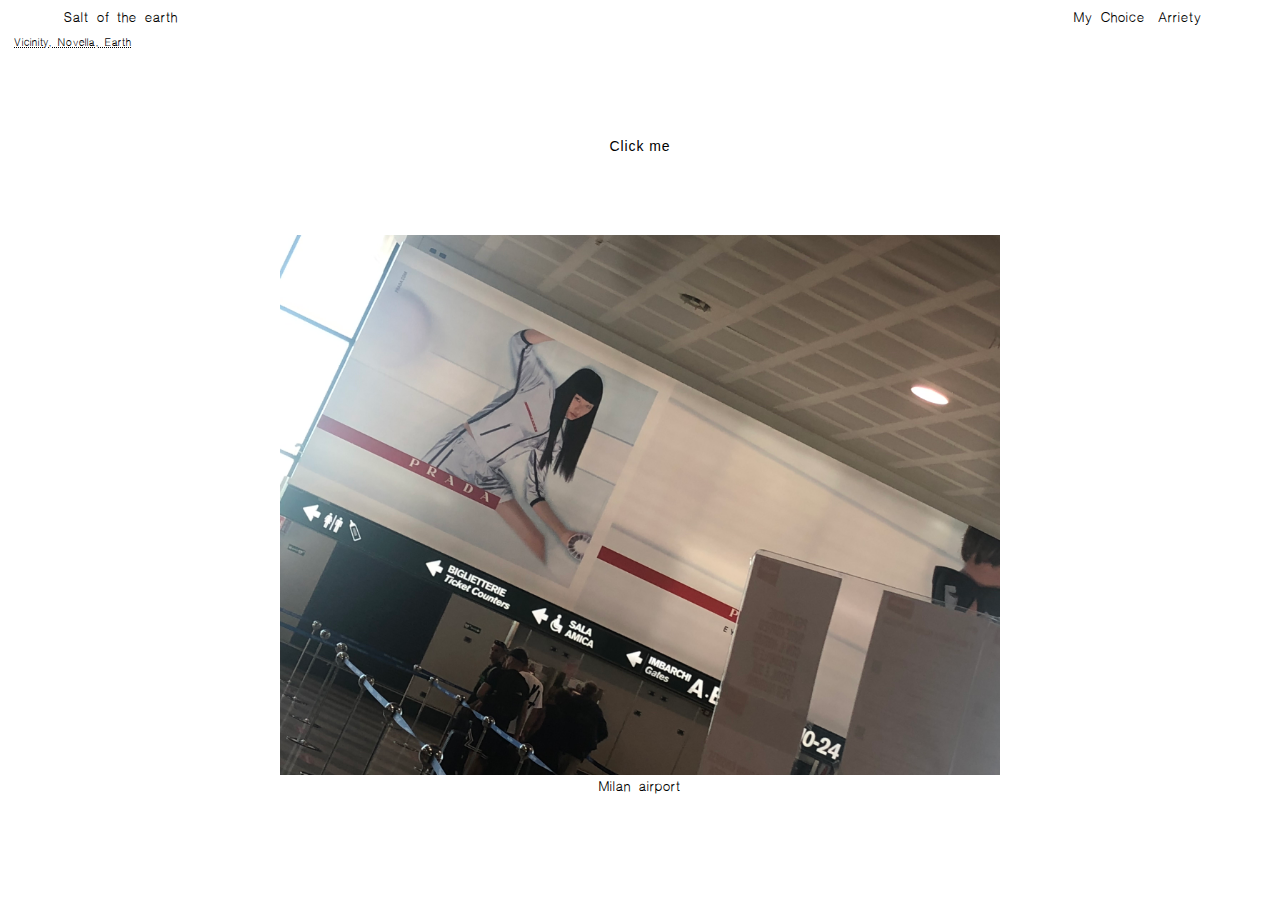
<file: index.html>
<!DOCTYPE html>
<html lang="en">
  <head>
    <meta charset="UTF-8" />
    <meta name="viewport" content="width=device-width, initial-scale=1.0" />
    <title>Freedom</title>
    <!-- styles -->
    <link rel="stylesheet" href="styles.css">
    <link rel="stylesheet" href="base.css">
    <link rel="stylesheet" href="style-main.css">
  </head>
  <body>

    <nav>
      <div class="nav-center">
        Salt of the earth
        <span class="nav-links">
          <a href="index.html">My choice</a>
          <a href="hex.html">Arriety</a>
      </span>
      </div>
    </nav>

    <span class="home">  <a href="../index.html"> Vicinity, </a>
  <a href="../index.html"> Novella, </a>
  <a href="../earth/index.html">Earth</a></span>


    <main>
      <div class="container">
      <h2>
        <!-- Background color: -->
        <span class="color">
          <!-- #f1f5f8 -->
        </span>
        </h2>
      <button class="btn btn-hero" id="btn">
        Click me</button>
      </div>
    </main>

    <section class="base">
      <article class="images-slideshow">
        <ul><li class="imageSlides">
         <figure>
           <img src="images/1.jpeg">
         </figure>
         <figcaption class="figcaption">Milan airport</figcaption>
       </li><li class="imageSlides">
         <figure>
           <img src="images/2day.jpeg">
         </figure>
         <figcaption>Arrive in Sicily on a overnight bus. </figcaption>
       </li><li class="imageSlides">
         <figure>
           <img src="images/2.jpeg">
         </figure>
         <figcaption>Breakfast Sicily, Prickly Pear we prepared, fig pastry, coffee. <br><br>
           Giuseppe: Niente sono andato a prendere la macchina e quando vogliamo fare
           colazione facciamo colazione.
          <br>
           Nothing I went to get the car and when we want to have breakfast we have breakfast.
           <br><br>Se vuoi mangiarti con un po’ di uva da tavola vado a raccogliere.
           <br>
           If you want to eat yourself with a little table grapes, I’ll go and pick.
         </figcaption>
       </li><li class="imageSlides">
         <figure>
           <img src="images/3.jpeg">
         </figure>
         <figcaption>Flight to Brindisi from Milan, Call me by your name youth playing Chess.
           They all cheered when we landed.</figcaption>
       </li><li class="imageSlides">
         <figure>
           <img src="images/4.jpeg">
         </figure>
         <figcaption>A Maritima dinner, Pistachio Flan from the supermarket,
           coffee and ciggerettes. </figcaption>
       </li><li class="imageSlides">
        <figure>
          <img src="images/3day.jpeg">
        </figure>
        <figcaption class="figcaption">Cavalli neighbour</figcaption>
      </li><li class="imageSlides">
         <figure>
          <img src="images/5.jpeg">
         </figure>
         <figcaption>Al fiore nati gli vuoi bene allora tutti giorni è come se
           fai la carezza cresce bene se tu lo lasci di abbandonato non cresce
           più bene insieme Amarsi è così lo stesso la pianta non cambia niente.
           <br><br>
           You love the flower born so every day it is as if you caress it grows
           well if you leave it abandoned it no longer grows well together.
           Love each other is so the same the plant does not change anything.
         </figcaption>
       </li><li class="imageSlides">
         <figure>
           <img src="images/6.jpeg">
         </figure>
         <figcaption>Sicily home, smoke camera, where we sit and have coffee and talk.
          <br><br> Poi poi quando riesci di fumare e entra dentro così rimani
          più che non ti mangiano le zanzare perché adesso 10 minuti attaccano.
          <br><br>
          Then, then when you manage to smoke and go inside so it remains more that
          the mosquitos do not eat you because now 10 minutes they attack.
        </figcaption>
      </li><li class="imageSlides">
         <figure>
           <img src="images/7.jpeg">
         </figure>
         <figcaption>Pane, warming up on the windowsil.</figcaption>
       </li><li class="imageSlides">
         <figure>
           <img src="images/8.jpeg">
         </figure>
         <figcaption>First swim in Sicily with Giuseppe and thomas. We got there early.
           <br><br> Ti volevo dire se ce la fai domani mattina la tarta per le 7 essere
           pronta così che facciamo colazione cafferino veloce così e andiamo al mare
           accompagnare prima accompagniamo mia moglie no E poi si da lì ce ne andiamo al
           mare visto che siamo in Castellammare zona di Castellammare.
          <br><br>I wanted to tell you if you can make it tomorrow morning the tarta for
          7 be ready so that we have a quick coffee breakfast like this and we go to the sea
          first accompany my wife no And then yes from there we go to the sea since we are
          in Castellammare area of Castellammare.
         </figcaption>
       </li><li class="imageSlides">
         <figure><img src="images/9.jpeg"></figure>
         <figcaption>They cooked me Mussels, after Giuseppe took me on the yamaha.
           <br><br>
           La moto si chiamo Yamaha 850 TDM nella prima serie
           <br>
           The bike is called Yamaha 850 TDM in the first series
         </figcaption>
         <!-- <button class="translation">Translate</button> -->
           <div class="appear"> La moto si chiamo Yamaha 850 TDM nella prima serie.
             The bike is called Yamaha 850 TDM in the first series. </div>
       </li><li class="imageSlides">
         <figure>
           <img src="images/10.jpeg">
         </figure>
         <figcaption>Giuseppe and Thomas.
         <br><br>
         E lui è molto sensibile ed è emotivo Cioè nel senso che se
         tu gli dici qualcosa lui mette cosa fa se la prende nessuno
         interiore e quindi di conseguenza si può comportare in questo
        modo o che si arrabbia o che ci allontana però risponderti male
        questo lui è<br><br>
        And he is very sensitive and he is emotional. That is in the
        sense that if you tell him something he puts what he does if no
        one inside takes it and therefore consequently he can behave in
        this way or that he gets angry or that distances us but answer
        you badly this is he is.
       </figcaption>
       </li><li class="imageSlides">
         <figure>
           <img src="images/10day.jpeg">
         </figure>
         <figcaption>Giuseppe: Domani e facciamo la grigliata sul fuoco.<br><br>
           Tomorrow and let’s have a barbecue on the fire.
         </figcaption>
       </li><li class="imageSlides">
         <figure>
           <img src="images/11.jpeg">
         </figure>
         <figcaption>Castellammare del golfo Port, where an old queen bathed. Seats set up for an event.
           Very grey grey. </figcaption>
       </li><li class="imageSlides">
         <figure>
           <img src="images/12.jpeg">
         </figure>
         <figcaption>Very attractive frog!</figcaption>
       </li><li class="imageSlides">
         <figure>
           <img src="images/12day.jpeg">
         </figure>
         <figcaption>Moody sweet cane.</figcaption>
       </li><li class="imageSlides">
         <figure>
           <img src="images/13.jpeg">
         </figure>
         <figcaption>Second room, last night.</figcaption>
       </li><li class="imageSlides">
         <figure>
           <img src="images/14.jpeg">
         </figure>
         <figcaption>Celebrational final meal, Prosciutto and melon.</figcaption>
       </li><li class="imageSlides">
         <figure>
           <img src="images/15.jpeg">
         </figure>
         <figcaption>If vistas could kill, this is my poison. Its early morning,
           I go today, so we have last coffee and smoke, this view is
           the crema to my nero cafe. Theres the wooden seat where I sit, holding my phone up
           to take this view and the interior, the blue tiles and brown cabinetry and me, ciao'ing .
         </figcaption>
       </li><li class="imageSlides">
         <figure>
           <img src="images/15day.jpeg">
         </figure>
        <figcaption>Relentless Giuseppe not letting me carry my bags.
        </figcaption>
       </li><li class="imageSlides">
         <figure>
           <img src="images/16day.jpeg">
         </figure>
        <figcaption>The airstrip is nice, there’s a mountain against the strip.
          Feels sudden. I think of how I learnt the word mountain.
          In italian: Montagna, and that I favored saying “montagna” waving out to where I was looking
          when I was caught looking and zoning out with my sicilian familia. </figcaption>
       </li><li class="imageSlides">
         <figure>
           <img src="images/16.jpeg">
         </figure>
        <figcaption>Back in Milan on a different journey, Airport, Bus,
          Train to Florence. Month Later. </figcaption>
       </li></ul>
       <a class="btn-image previous" onclick="setSlides(-1)"></a>
       <a class="btn-image next" onclick="setSlides(1)"></a>
     </article>
   </section>


    <!-- javascript -->
    <script src="app.js"></script>
  </body>
</html>
</file>
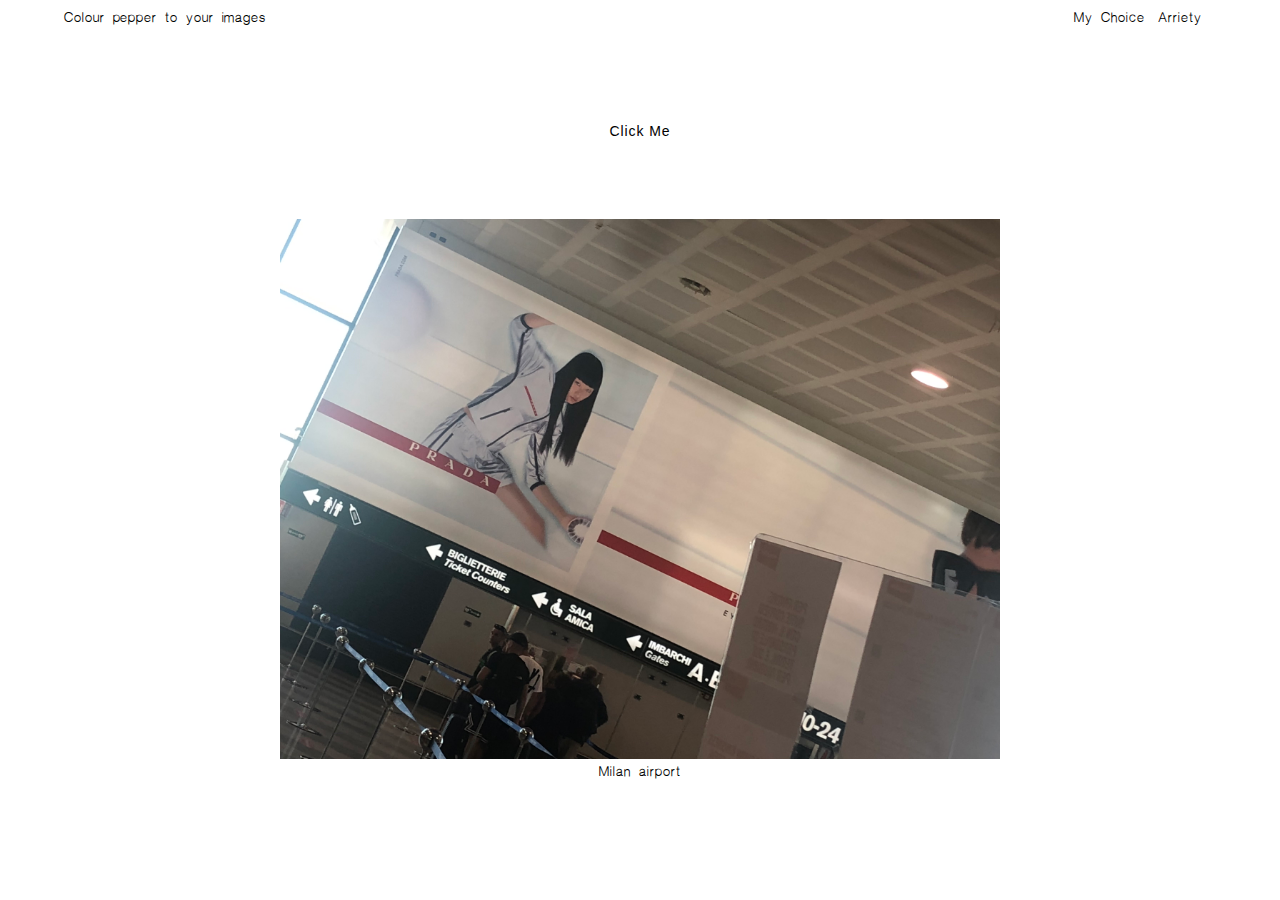
<file: hex.html>
<!DOCTYPE html>
<html lang="en">
  <head>
    <meta charset="UTF-8" />
    <meta name="viewport" content="width=device-width, initial-scale=1.0" />
    <title>Freedom</title>
    <!-- styles -->
    <link rel="stylesheet" href="styles.css" />
    <link rel="stylesheet" href="base.css">
    <link rel="stylesheet" href="style-main.css">
  </head>

  <body>

    <nav>
      <div class="nav-center">
        Colour pepper to your images
        <span class="nav-links">
          <a href="index.html">My choice</a>
          <a href="hex.html">Arriety</a>
      </span>
      </div>
    </nav>

    <main>
      <div class="container">
      <h2>
        <!-- Background color: -->
        <span class="color">
          <!-- #f1f5f8 -->
        </span>
        </h2>
      <button class="btn btn-hero" id="btn">
        Click Me</button>
      </div>
    </main>
    <section class="base">
      <article class="images-slideshow">
        <ul><li class="imageSlides">
         <figure>
           <img src="images/1.jpeg">
         </figure>
         <figcaption class="figcaption">Milan airport</figcaption>
       </li><li class="imageSlides">
         <figure>
           <img src="images/2day.jpeg">
         </figure>
         <figcaption>Arrive in Sicily on a overnight bus. </figcaption>
       </li><li class="imageSlides">
         <figure>
           <img src="images/2.jpeg">
         </figure>
         <figcaption>Breakfast Sicily, Prickly Pear we prepared, fig pastry, coffee. <br><br>
           Giuseppe: Niente sono andato a prendere la macchina e quando vogliamo fare
           colazione facciamo colazione.
          <br>
           Nothing I went to get the car and when we want to have breakfast we have breakfast.
           <br><br>Se vuoi mangiarti con un po’ di uva da tavola vado a raccogliere.
           <br>
           If you want to eat yourself with a little table grapes, I’ll go and pick.
         </figcaption>
       </li><li class="imageSlides">
         <figure>
           <img src="images/3.jpeg">
         </figure>
         <figcaption>Flight to Brindisi from Milan, Call me by your name youth playing Chess.
           They all cheered when we landed.</figcaption>
       </li><li class="imageSlides">
         <figure>
           <img src="images/4.jpeg">
         </figure>
         <figcaption>A Maritima dinner, Pistachio Flan from the supermarket,
           coffee and ciggerettes. </figcaption>
       </li><li class="imageSlides">
        <figure>
          <img src="images/3day.jpeg">
        </figure>
        <figcaption class="figcaption">Cavalli neighbour</figcaption>
      </li><li class="imageSlides">
         <figure>
          <img src="images/5.jpeg">
         </figure>
         <figcaption>Al fiore nati gli vuoi bene allora tutti giorni è come se
           fai la carezza cresce bene se tu lo lasci di abbandonato non cresce
           più bene insieme Amarsi è così lo stesso la pianta non cambia niente.
           <br><br>
           You love the flower born so every day it is as if you caress it grows
           well if you leave it abandoned it no longer grows well together.
           Love each other is so the same the plant does not change anything.
         </figcaption>
       </li><li class="imageSlides">
         <figure>
           <img src="images/6.jpeg">
         </figure>
         <figcaption>Sicily home, smoke camera, where we sit and have coffee and talk.
          <br><br> Poi poi quando riesci di fumare e entra dentro così rimani
          più che non ti mangiano le zanzare perché adesso 10 minuti attaccano.
          <br><br>
          Then, then when you manage to smoke and go inside so it remains more that
          the mosquitos do not eat you because now 10 minutes they attack.
        </figcaption>
      </li><li class="imageSlides">
         <figure>
           <img src="images/7.jpeg">
         </figure>
         <figcaption>Pane, warming up on the windowsil.</figcaption>
       </li><li class="imageSlides">
         <figure>
           <img src="images/8.jpeg">
         </figure>
         <figcaption>First swim in Sicily with Giuseppe and thomas. We got there early.
           <br><br> Ti volevo dire se ce la fai domani mattina la tarta per le 7 essere
           pronta così che facciamo colazione cafferino veloce così e andiamo al mare
           accompagnare prima accompagniamo mia moglie no E poi si da lì ce ne andiamo al
           mare visto che siamo in Castellammare zona di Castellammare.
          <br><br>I wanted to tell you if you can make it tomorrow morning the tarta for
          7 be ready so that we have a quick coffee breakfast like this and we go to the sea
          first accompany my wife no And then yes from there we go to the sea since we are
          in Castellammare area of Castellammare.
         </figcaption>
       </li><li class="imageSlides">
         <figure><img src="images/9.jpeg"></figure>
         <figcaption>They cooked me Mussels, after Giuseppe took me on the yamaha.
           <br><br>
           La moto si chiamo Yamaha 850 TDM nella prima serie
           <br>
           The bike is called Yamaha 850 TDM in the first series
         </figcaption>
         <!-- <button class="translation">Translate</button> -->
           <div class="appear"> La moto si chiamo Yamaha 850 TDM nella prima serie.
             The bike is called Yamaha 850 TDM in the first series. </div>
       </li><li class="imageSlides">
         <figure>
           <img src="images/10.jpeg">
         </figure>
         <figcaption>Giuseppe and Thomas.
         <br><br>
         E lui è molto sensibile ed è emotivo Cioè nel senso che se
         tu gli dici qualcosa lui mette cosa fa se la prende nessuno
         interiore e quindi di conseguenza si può comportare in questo
        modo o che si arrabbia o che ci allontana però risponderti male
        questo lui è<br><br>
        And he is very sensitive and he is emotional. That is in the
        sense that if you tell him something he puts what he does if no
        one inside takes it and therefore consequently he can behave in
        this way or that he gets angry or that distances us but answer
        you badly this is he is.
       </figcaption>
       </li><li class="imageSlides">
         <figure>
           <img src="images/10day.jpeg">
         </figure>
         <figcaption>Giuseppe: Domani e facciamo la grigliata sul fuoco.<br><br>
           Tomorrow and let’s have a barbecue on the fire.
         </figcaption>
       </li><li class="imageSlides">
         <figure>
           <img src="images/11.jpeg">
         </figure>
         <figcaption>Castellammare del golfo Port, where an old queen bathed. Seats set up for an event.
           Very grey grey. </figcaption>
       </li><li class="imageSlides">
         <figure>
           <img src="images/12.jpeg">
         </figure>
         <figcaption>Very attractive frog!</figcaption>
       </li><li class="imageSlides">
         <figure>
           <img src="images/12day.jpeg">
         </figure>
         <figcaption>Moody sweet cane.</figcaption>
       </li><li class="imageSlides">
         <figure>
           <img src="images/13.jpeg">
         </figure>
         <figcaption>Second room, last night.</figcaption>
       </li><li class="imageSlides">
         <figure>
           <img src="images/14.jpeg">
         </figure>
         <figcaption>Celebrational final meal, Prosciutto and melon.</figcaption>
       </li><li class="imageSlides">
         <figure>
           <img src="images/15.jpeg">
         </figure>
         <figcaption>If vistas could kill, this is my poison. Its early morning,
           I go today, so we have last coffee and smoke, this view is
           the crema to my nero cafe. Theres the wooden seat where I sit, holding my phone up
           to take this view and the interior, the blue tiles and brown cabinetry and me, ciao'ing .
         </figcaption>
       </li><li class="imageSlides">
         <figure>
           <img src="images/15day.jpeg">
         </figure>
        <figcaption>Relentless Giuseppe not letting me carry my bags.
        </figcaption>
       </li><li class="imageSlides">
         <figure>
           <img src="images/16day.jpeg">
         </figure>
        <figcaption>The airstrip is nice, there’s a mountain against the strip.
          Feels sudden. I think of how I learnt the word mountain.
          In italian: Montagna, and that I favored saying “montagna” waving out to where I was looking
          when I was caught looking and zoning out with my sicilian familia. </figcaption>
       </li><li class="imageSlides">
         <figure>
           <img src="images/16.jpeg">
         </figure>
        <figcaption>Back in Milan on a different journey, Airport, Bus,
          Train to Florence. Month Later. </figcaption>
       </li></ul>
       <a class="btn-image previous" onclick="setSlides(-1)"></a>
       <a class="btn-image next" onclick="setSlides(1)"></a>
     </article>
   </section>


    <!-- javascript -->
    <script src="hex.js"></script>
  </body>
</html>
</file>
<file: styles.css>
===============
Fonts



@font-face {
  font-family: 'DotumChe';
  src: url(fonts/dotum-webfont.woff);
  unicode-range: U+000-5FF; /* Latin glyphs */
}
===============
/*
html {
  font-size: 14px;
  -webkit-font-smoothing: antialiased;
  font-smoothing: antialiased;
} */

@import url("https://fonts.googleapis.com/css?family=Open+Sans|Roboto:400,700&display=swap");

/*
===============
Variables
===============
*/

:root {
  /* dark shades of primary color*/
  --clr-primary-1: hsl(205, 86%, 17%);
  --clr-primary-2: hsl(205, 77%, 27%);
  --clr-primary-3: hsl(205, 72%, 37%);
  --clr-primary-4: hsl(205, 63%, 48%);
  /* primary/main color */
  --clr-primary-5: hsl(205, 78%, 60%);
  /* lighter shades of primary color */
  --clr-primary-6: hsl(205, 89%, 70%);
  --clr-primary-7: hsl(205, 90%, 76%);
  --clr-primary-8: hsl(205, 86%, 81%);
  --clr-primary-9: hsl(205, 90%, 88%);
  --clr-primary-10: hsl(205, 100%, 96%);
  /* darkest grey - used for headings */
  --clr-grey-1: hsl(209, 61%, 16%);
  --clr-grey-2: hsl(211, 39%, 23%);
  --clr-grey-3: hsl(209, 34%, 30%);
  --clr-grey-4: hsl(209, 28%, 39%);
  /* grey used for paragraphs */
  --clr-grey-5: hsl(210, 22%, 49%);
  --clr-grey-6: hsl(209, 23%, 60%);
  --clr-grey-7: hsl(211, 27%, 70%);
  --clr-grey-8: hsl(210, 31%, 80%);
  --clr-grey-9: hsl(212, 33%, 89%);
  --clr-grey-10: hsl(210, 36%, 96%);
  --clr-white: #fff;
  --clr-red-dark: hsl(360, 67%, 44%);
  --clr-red-light: hsl(360, 71%, 66%);
  --clr-green-dark: hsl(125, 67%, 44%);
  --clr-green-light: hsl(125, 71%, 66%);
  --clr-black: #222;
  /* --ff-primary: "Roboto", sans-serif;
  --ff-secondary: "Open Sans", sans-serif;
  --transition: all 0.3s linear;
  --spacing: 0.1rem;
  --radius: 0.25rem;
  --light-shadow: 0 5px 15px rgba(0, 0, 0, 0.1);
  --dark-shadow: 0 5px 15px rgba(0, 0, 0, 0.2); */
  --max-width: 1170px;
  --fixed-width: 620px;
}
/*
===============
Global Styles
===============
*/

*,
::after,
::before {
  margin: 0;
  padding: 0;
  box-sizing: border-box;
}
body {
font-family: 'DotumChe';
  /* background: var(--clr-grey-10); */
  /* color: var(--clr-grey-1); */
  line-height: 1.5rem;
  font-size: 0.875rem;
  letter-spacing: 0.0666rem;

}
ul {
  list-style-type: none;
}
a {
  text-decoration: none;
}
h1,
h2,
h3,
h4 {
  letter-spacing: 0.06rem;
  /* text-transform: capitalize; */
  margin-bottom: 0.75rem;
  font-family: 'DotumChe';
}
h1 {
  /* font-size: 3rem; */
}
h2 {
    font-size: 14px;
    -webkit-font-smoothing: antialiased;
    font-smoothing: antialiased;
    letter-spacing: .5rem;
}
h3 {
  font-size: 1.25rem;
}
h4 {
  /* font-size: 0.875rem; */
}
p {
  margin-bottom: 1.25rem;
  /* color: var(--clr-grey-5); */
}
@media screen and (min-width: 800px) {
  h1 {
    font-size: 2rem;
  }
  h2 {
    font-size: 2.5rem;
  }
  h3 {
    font-size: 1.75rem;
  }
  h4 {
    /* font-size: 1rem; */
  }
  body {
    font-size: 1rem;
    font-family: 'DotumChe';
    line-height: normal;
  }
  h1,
  h2,
  h3,
  h4 {
    line-height: 1;
  }
}
/*  global classes */

/* section */
.section {
  padding: 5rem 0;
}

.section-center {
  width: 90vw;
  margin: 0 auto;
  max-width: 1170px;
}
@media screen and (min-width: 992px) {
  .section-center {
    width: 100vw;
  }
}
main {
  min-height: 100vh;
  display: grid;
  place-items: center;
}

@media screen and (min-width: 992px) {
  button {
    color: black;
  }
}
/*
===============
Nav
===============
*/
nav {
  /* background: var(--clr-white); */
  height: 2.5rem;
  display: grid;
  align-items: center;
  /* box-shadow: var(--dark-shadow); */
}
.nav-center {
  width: 90vw;
  max-width: var(--fixed-width);
  margin: 0 auto;
  display: flex;
  align-items: center;
  justify-content: space-between;
}
.nav-center h4 {
  margin-bottom: 0;
  /* color: var(--clr-primary-5); */
}
.nav-links {
  display: flex;
}
nav a {
  text-transform: capitalize;
  color: black;
  letter-spacing: var(--spacing);
  margin-right: 1rem;
}
nav a:hover {
  color: black;
}
/*
===============
Container
===============
*/
main {
  min-height: calc(10vh - 3rem);
  display: grid;
  place-items: center;
}
.container {
  text-align: center;
}
.container h2 {
  /* background: var(--clr-black); */
  color: black;
  /* padding: 1rem; */
  /* border-radius: var(--radius); */
  margin-bottom: .5rem;
}
.color {
  color: black;
}

button {
  border: none;
  color: black;
}
.btn-hero {
  /* font-family: var(--ff-primary); */
  /* text-transform: uppercase; */
  background: transparent;
  /* color: var(--clr-black); */
  letter-spacing: var(--spacing);
  display: inline-block;
  /* font-weight: 700; */
  /* transition: var(--transition); */
  /* border: 2px solid var(--clr-black); */
  cursor: pointer;
  /* box-shadow: 0 1px 3px rgba(0, 0, 0, 0.2); */
  /* border-radius: var(--radius); */
  font-size: 1rem;
  padding: 1rem 1rem;
}
.btn-hero:hover {
  /* color: var(--clr-white); */
  /* background: var(--clr-black); */
}

.home {
  position: sticky;
  top: 1rem;
  left: 1rem;
  font-size: 0.8rem;
  line-height: 1.3;
  font-family: 'DotumChe';
  letter-spacing: 0.066rem;
}

.home a {
  color: black;
  border-color: transparent;
  text-decoration: dotted 0.5px underline;

}
</file>
<file: base.css>
header {
    display: -ms-grid; /* IE 10 */
    display: grid; /* None yet */
    grid-template-columns: 1fr 1fr 1fr 1fr;
    padding-bottom: 24px;
}
main {
    width: 100%;
    height: calc(28vh - 68px);
}
ul {
    width: 100%;
    height: 100%;
    list-style: none;
}
li {
    display: none;
    width: 100%;
    height: 100%;
}
li:first-of-type {
   display: block;
}
figure {
    display: flex;
    justify-content: center;
    align-items: center;
    width: 100%;
    height: 100%;
}
img {
    width: 60vh;
    max-width: 60%;
    height: auto;
    -khtml-user-select: none;
    -o-user-select: none;
    -moz-user-select: none;
    -webkit-user-select: none;
    user-select: none;
}

@media (max-width: 800px) {
  img {
  max-width: 100%;
  }
}
</file>
<file: style-main.css>
@font-face {
  font-family: 'DotumChe';
  src: url(fonts/dotum-webfont.woff);
  unicode-range: U+000-5FF; /* Latin glyphs */
  letter-spacing: 1rem;
}


* {
  box-sizing: border-box;
}

html {
  font-size: 14px;
  -webkit-font-smoothing: antialiased;
  font-smoothing: antialiased;
}

 img {
  width: 100%;
  display: block;
}

.title {
  color: grey;
}

.grid-text {
  grid-column-start: auto;
}

.container {

}

figcaption {
  padding-top: 0.4rem;
  display: flex;
  justify-content: center;
  text-align: center;
  max-width: 60%;
  margin: auto;
  padding-bottom: 20px;
  line-height: normal;
}

@media (max-width: 800px) {
  figcaption {
  max-width: 92%;
  line-height: normal;
  }
}

ul {
    width: 100%;
    height: 100%;
    list-style: none;
}

li {
    display: none;
    width: 100%;
    height: 100%;
}

.appear {
  display: none;
}


 /* Our main images-slideshow container */
 .images-slideshow {
   max-width: 1200px;
   position: relative;
   margin: auto;
   padding-bottom: 40px;
 }

 /*Style for ">" next and "<" previous buttons */
 .btn-image {
   cursor: pointer;
   position: absolute;
   top: 50%;
   width: auto;
   /* padding: 8px 16px; */
   margin-top: -22px;
   user-select: none;
   color: black;
 }

 @media (max-width: 800px) {
   .btn-image {
     max-width: 100%;
   }
}


 /* setting the position of the previous button towards left */
 .previous {
   left: 2%;
   left: auto;
   top: 0%;
   right: auto;
   bottom: 0%;
   min-width: 50%;
   cursor: w-resize;

 }
  /* setting the position of the next button towards right */
 .next {
   right: 2%;
   position: absolute;
   left: auto;
   top: 0%;
   right: 0%;
   bottom: 0%;
   display: block;
   min-width: 50%;
   min-height: 50%;
   margin-right: 0px;
   cursor: e-resize;
 }

 /* On hover, adding a background color */
 .previous:hover,
 .next:hover {

 }
</file>
